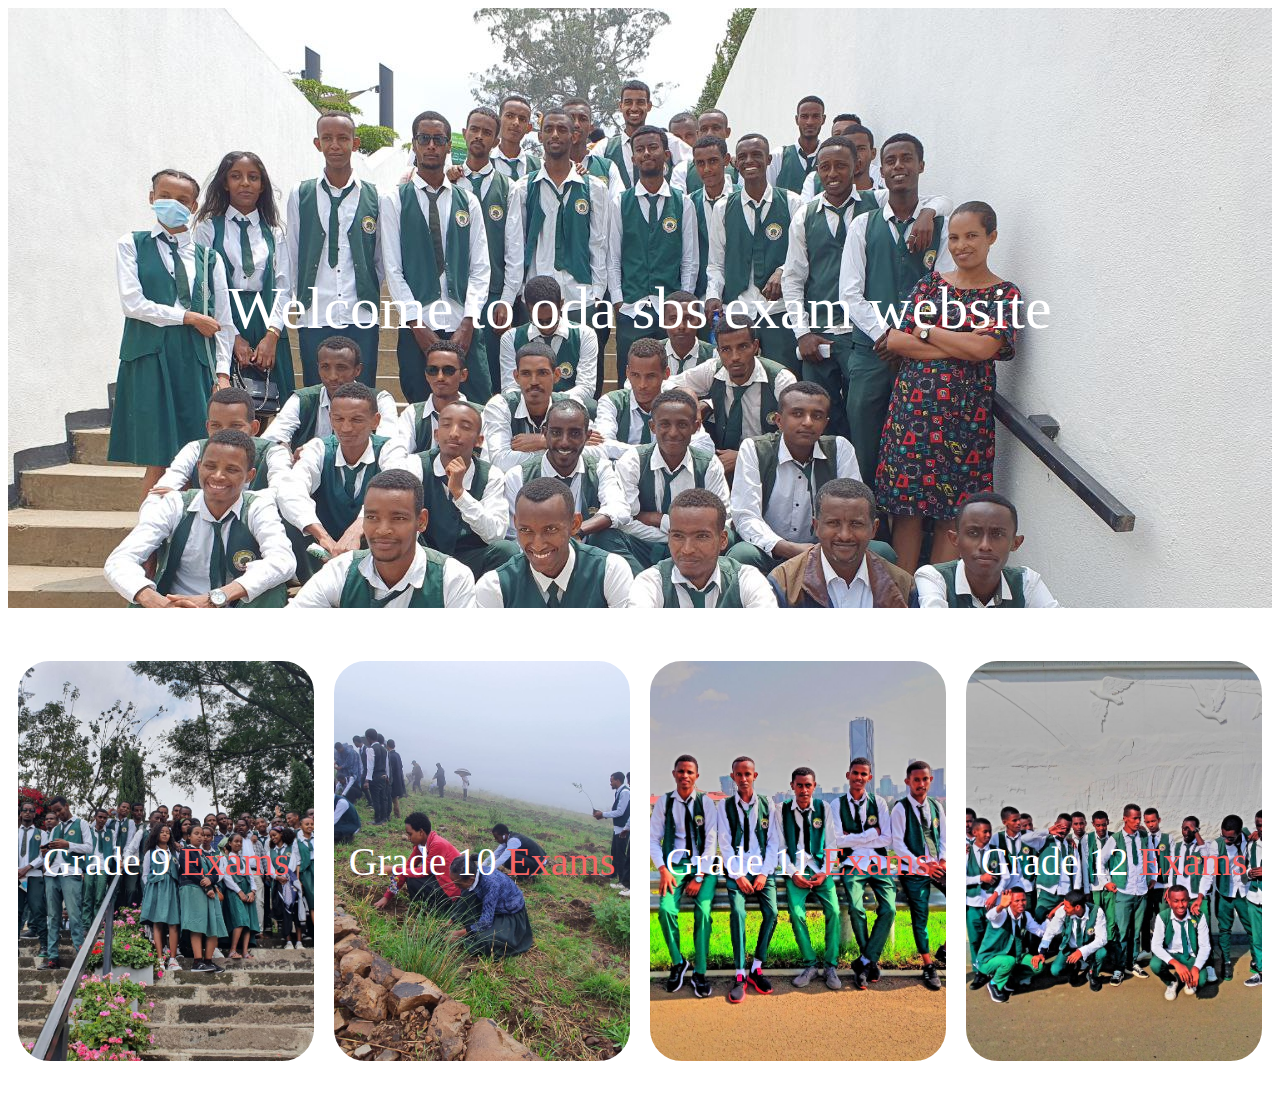
<file: index.html>
<!DOCTYPE html>
<html lang="en">
<head>
    <meta charset="UTF-8">
    <meta http-equiv="X-UA-Compatible" content="IE=edge">
    <meta name="viewport" content="width=device-width, initial-scale=1.0">
    <title>Oda sbs</title>
    <link rel="stylesheet" href="css/style.css">
</head>
<body>
    <!-- main part -->
    <div class="main">
        Welcome to oda sbs exam website
        <!-- <button>Exams</button> -->
    </div>
    <!-- main part end -->
    <div class="all">
        <!-- grade 9 -->
    <div class="nine">
        <a href="grade9.html"> Grade 9 <span class="exam"> Exams</span></a>
   </div>
         <!-- grade 10 -->
         <div class="nine ten">
            <a href="#"> Grade 10 <span class="exam"> Exams</span></a>
         </div>
         <!-- grade 11 -->
         <div class="nine ele">
            <a href="#"> Grade 11 <span class="exam"> Exams</span></a>
         </div>
         <!-- grade 12 -->
         <div class="nine twe">
            <a href="#"> Grade 12 <span class="exam"> Exams</span></a>
         </div>
    

    </div>
</body>
</html>
</file>
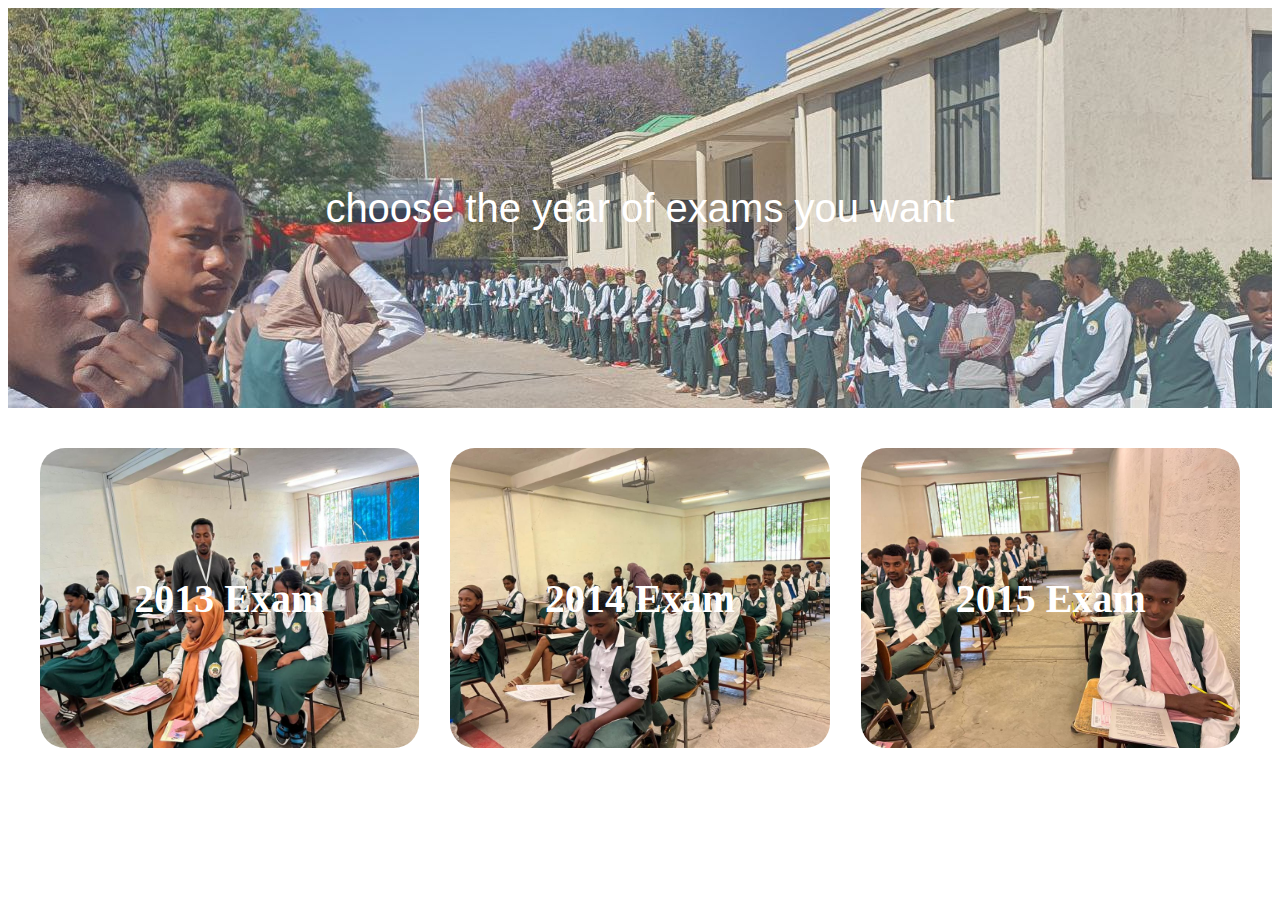
<file: grade9.html>
<!DOCTYPE html>
<html lang="en">
<head>
    <meta charset="UTF-8">
    <meta http-equiv="X-UA-Compatible" content="IE=edge">
    <meta name="viewport" content="width=, initial-scale=1.0">
    <title>rade9 exams</title>
    <link rel="stylesheet" href="css/grade9.css">
</head>
<body>
    <div class="main">
        choose the year of exams you want
    </div>
    <div class="m">
        <div class="two">
          <a href="#">  2013 Exam</a>
        </div>
        <div class="two four">
         <a href="#">   2014 Exam</a>
        </div>
        <div class="two five">
          <a href="#">  2015 Exam</a>
        </div>
    </div>
</body>
</html>
</file>
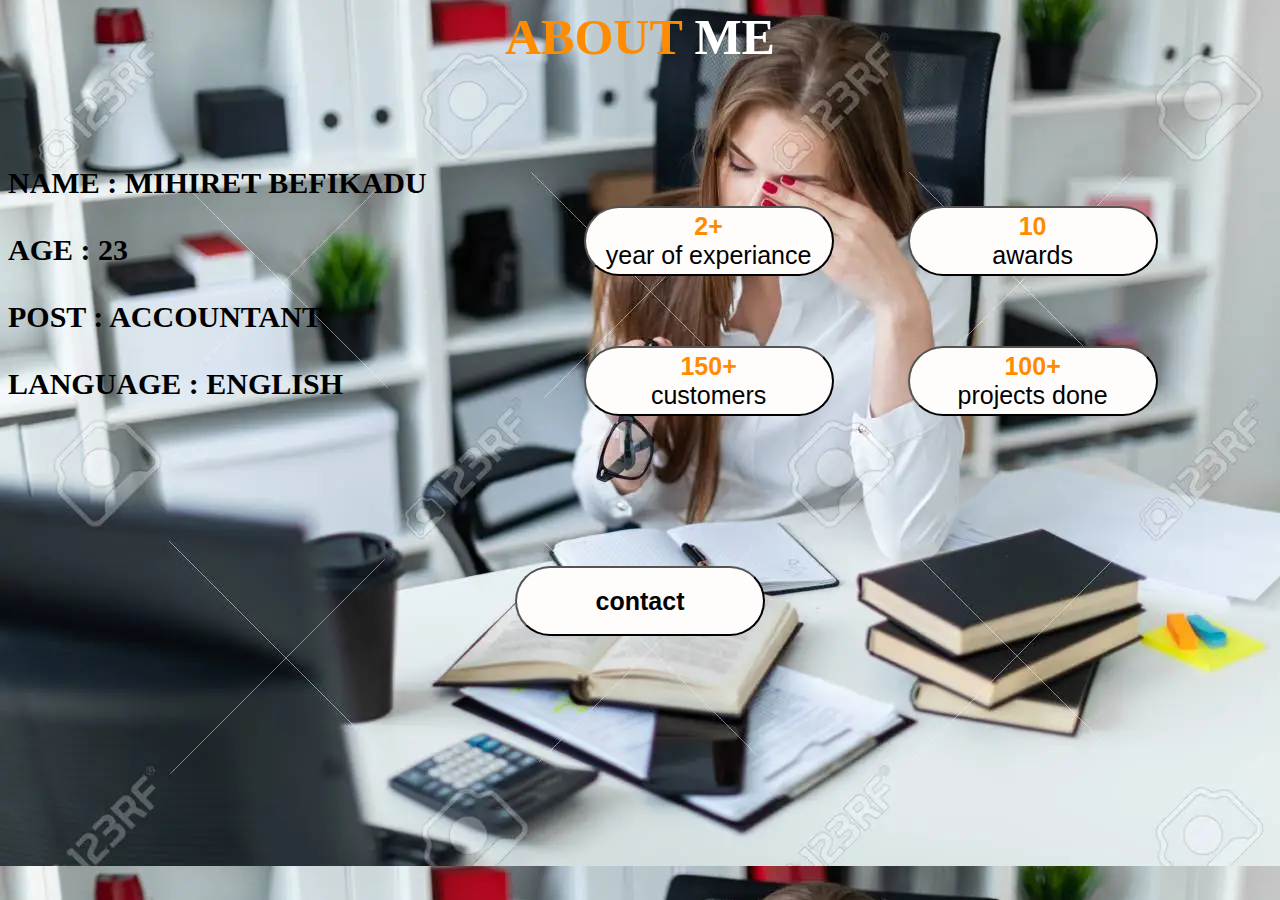
<file: mercy/about.html>
<!DOCTYPE html>
<html lang="en">
<head>
    <meta charset="UTF-8">
    <meta http-equiv="X-UA-Compatible" content="IE=edge">
    <meta name="viewport" content="width=device-width, initial-scale=1.0">
    <title>Document</title>
    <style>
        label{
            color: white;
        }
        span{
            color: darkorange;
        }
        .ab{
            font-size: 50px;
            font-weight: bold;
            margin-top: 70px;
        }
        body{
            text-align: center;
        }
        .all{
            height: 500px;
            display: flex;
            
        }
        body{
            background-color:   rgba(25, 3, 3, 0.799);
            background-image: url(img/a.webp);
        }

        .mih{
            width: 40%;
            color: white;
            /* display: flex; */
            flex-direction: column;
            align-items: left;
            justify-content: left;
            text-align: left;
            margin-top: 100px;
        }
        .age{
            margin-left: 10px;
            padding-left: 100px;
        }
        li{
            margin-bottom: 15px;
            font-weight: bold;
            font-size: 30px;
            color: rgb(0, 0, 0);
        }
        .a{
            margin-bottom: 30px;
        }
        .ba{
            margin-top: 70px;
        }
        button{
            width: 250px;
            height: 70px;
            font-size: 25px;
            background-color: rgb(255, 252, 252);
            border-radius: 35px;
        }
        .cc:hover{
            background-color: aqua;
        }
        .ba{
            margin-left: 70px;
        }
        span{
            margin-bottom: 20px;
            font-weight: bold;
        }
        .c{
            width: 250px;
        }
    </style>
</head>
<body>
    <label class="ab"><SPAN>ABOUT</SPAN> ME</label>
    <div class="all">
        <div class="mih">
         <li>NAME : MIHIRET BEFIKADU</li><br>
         <li>AGE : 23</li><br>
         <li>POST : ACCOUNTANT</li><br>
         <li>LANGUAGE : ENGLISH</li>
        </div>
        <div class="ba">
            <div>
                <button class="cc"> <span>2+</span> <br> year of experiance</button>
                <button class="ba cc"><span>10</span> <br> awards</button>
            </div>
            <div>
                <button class="cc"><span>150+</span><br> customers</button>
                <button class="ba cc"><span>100+</span><br> projects done</button>
            </div>
        </div>
    </div>
    <div>
       <a href="contact.html"> <button class="cc"><b>contact</b></button></a>
    </div>
</body>
</html>
</file>
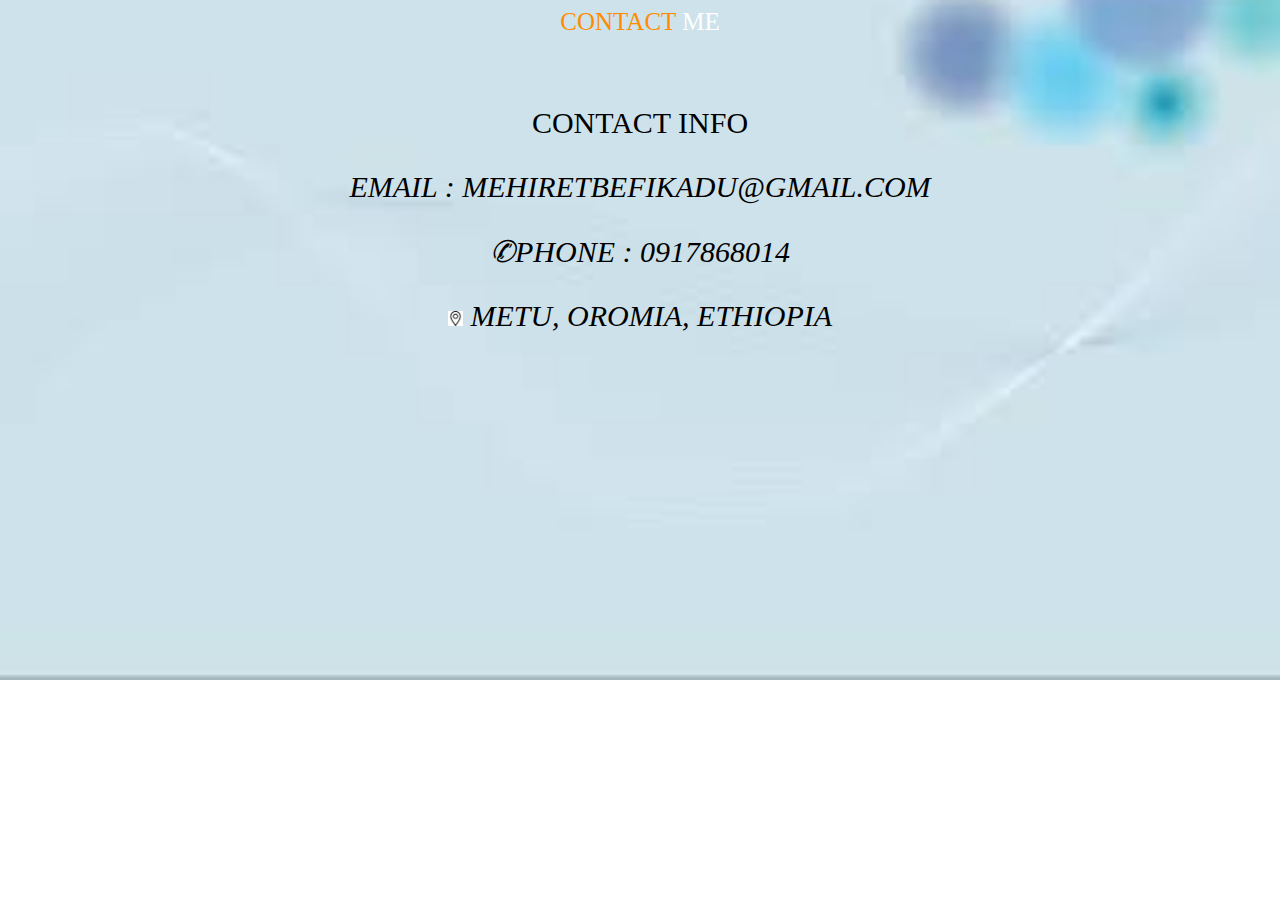
<file: mercy/contact.html>
<!DOCTYPE html>
<html lang="en">
<head>
    <meta charset="UTF-8">
    <meta http-equiv="X-UA-Compatible" content="IE=edge">
    <meta name="viewport" content="width=device-width, initial-scale=1.0">
    <title>contact
    </title>
    <style>
        body{
            background-image: url(img/ccc.jpg);
            background-repeat: no-repeat;
            background-size: cover;
            background-position: center;
            height: 600px;
        }
        h{
            color: white;
            text-align: center;
            font-size: 25px;
        }
        .a{
            width: 100%;
            display: flex;
            justify-content: center;
        }
        SPAN{
            color: darkorange;
        }
        .ma{
            width: 100%;
            text-align: center;
            margin-top: 70px;
            font-size: 30px;
        }
        img{
            height: 15px;
        }
    </style>
</head>
<body>
    <div class="a">
        <h><span>CONTACT</span> ME</h>
    </div>
  <div>
    <div class="ma">
        <p>CONTACT INFO</p>
        <ADDress>
            <P>EMAIL : MEHIRETBEFIKADU@GMAIL.COM</P>
            <P>&#9990PHONE : 0917868014</P>
            <P><img src="img/lo.png" alt=""> METU, OROMIA, ETHIOPIA</P>
        </ADDress>
       

    </div>
  </div>
</body>
</html>
</file>
<file: css/style.css>
.main{
    background-image: url(../img/9th.jpg);
    height: 600px;
    color: white;
    display: flex;
    align-items: center;
    justify-content: center;
    flex-direction: column;
    font-size: 60px;
    background-repeat: no-repeat;
}
button{
    /* background-image: url(../img/lib.jpg); */
    font-size: 40px;
    background-position: center;
    color: white;
    border-radius: 20px;
    border: solid;
    margin-top: 25px;
    border-color: aqua;
    background-color: aqua;
}
.all{
    height: 450px;
    display: flex;
    justify-content: space-evenly;
    margin-top: 40px;
}
.all :hover{
    margin-top: 30px;
    opacity: 0.65;
}
a{
   color: white;
   text-decoration: none;
}
.exam{
    color: rgb(244, 101, 101);
}
.nine{
    background-image: url(../img/9t.jpg);
    height: 400px;
    width: 25%;
    display: flex;
    justify-content: center;
    align-items: center;
    background-size: cover;
    background-repeat: no-repeat;
    border: solid;
    border-color: white;
    border-radius: 35px;
    font-size: 40px;
    margin: 7px;
    background-position: center;
    margin-top: 10px;
}
.nine :hover{
    cursor: pointer;
    margin-bottom: 30px;
}
.twe{
    background-image: url(../img/oda.jpg);
}
.ele{
    background-image: url(../img/oda2.jpg);
}
.ten{
    background-image: url(../img/10th.jpg);
}
</file>
<file: css/grade9.css>
body{
    /* background-color: antiquewhite; */
}
.main{
    height: 400px;
    display: flex;
    justify-content: center;
    align-items: center;
    font-family: Arial, Helvetica, sans-serif;
    font-size: 40px;
    color: white;
    background-image: url(../img/lib.jpg);
    margin-bottom: 40px;
}
.two{
    background-image: url(../img/exam.jpg);
    height: 300px;
    width: 30%;
    display: flex;
    justify-content: center;
    align-items: center;
    background-position: center;
    background-repeat: no-repeat;
    background-size: cover;
    border-radius: 25px;
}
.m{
    display: flex;
    justify-content: space-evenly;
    color: white;
    font-size: 40px;
    font-weight: bold;
}
.four{
    background-image: url(../img/exam1.jpg);
}
.five{
    background-image: url(../img/exam2.jpg);
}
a{
    text-decoration: none;
    color: white;
}
</file>
